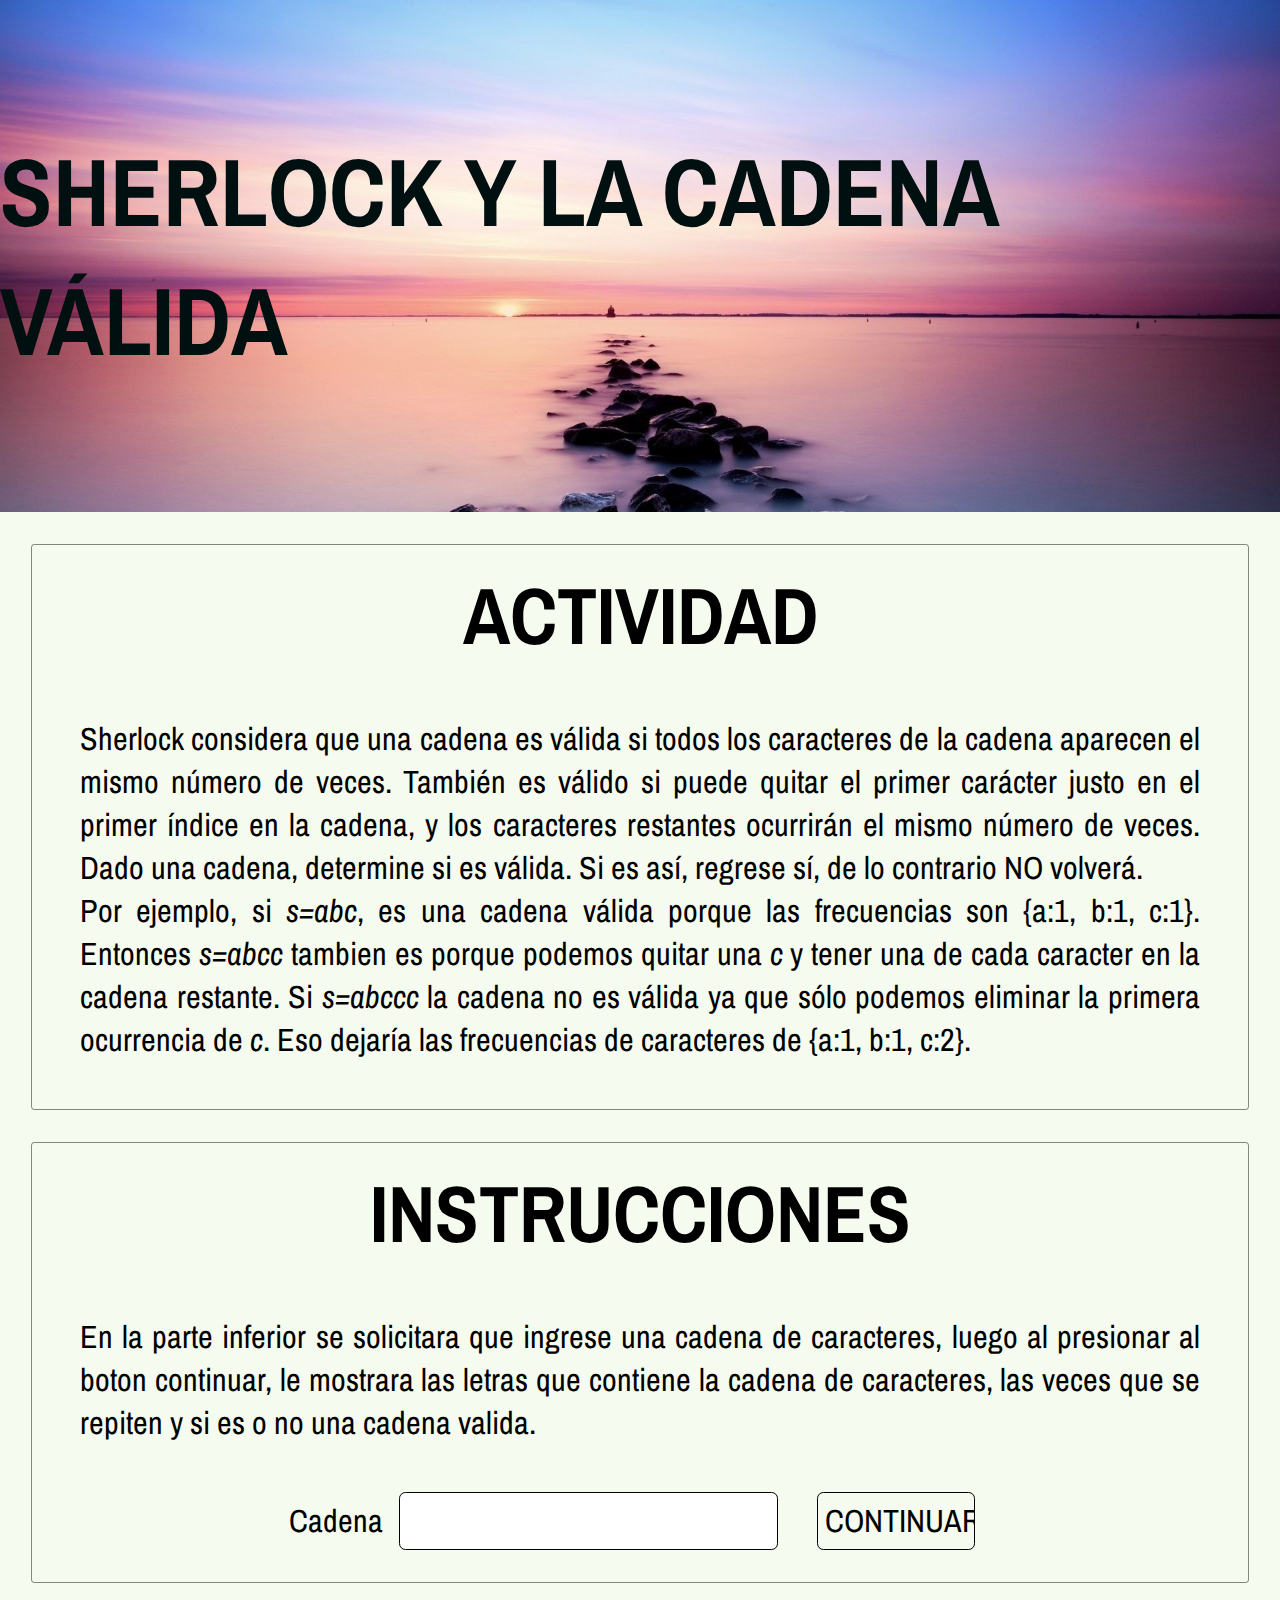
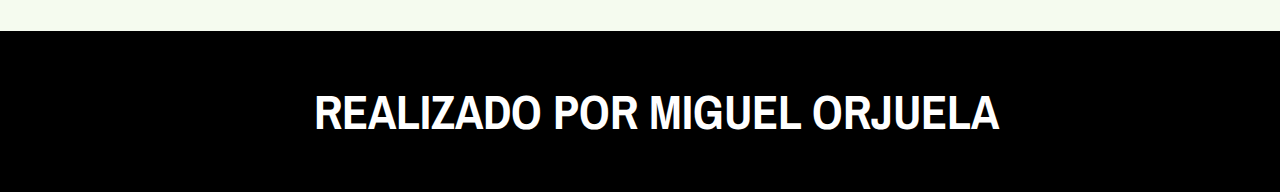
<file: Sherlock y la cadena válida/index.html>
<!DOCTYPE html>
<html>
<head>
    <meta charset="utf-8" />
    <meta http-equiv="X-UA-Compatible" content="IE=edge">
    <title>Sherlock y la cadena válida</title>
    <meta name="viewport" content="width=device-width, initial-scale=1">
    <link rel="stylesheet" type="text/css" media="screen" href="css/estilos.css" />
    <link href="https://fonts.googleapis.com/css?family=Archivo+Narrow" rel="stylesheet"> 
</head>
<body>
    <header>
        <div class="titulo">
            <h1>SHERLOCK Y LA CADENA VÁLIDA</h1>
        </div>
    </header> 
    <div class="actividad">
        <div class="titulo">
            <h1>ACTIVIDAD</h1>
            <p>Sherlock considera que una cadena es válida si todos los caracteres de la cadena aparecen el mismo número
                de veces. También es válido si puede quitar el primer carácter justo en el primer índice en la cadena, y los caracteres
                restantes ocurrirán el mismo número de veces. Dado una cadena, determine si es válida. Si es así, regrese sí,
                de lo contrario NO volverá.<br>Por ejemplo, si <i>s=abc</i>, es una cadena válida porque las frecuencias son {a:1, b:1, c:1}.
                Entonces <i>s=abcc</i> tambien es porque podemos quitar una <i>c</i> y tener una de cada caracter en la cadena restante. Si 
                <i>s=abccc</i> la cadena no es válida ya que sólo podemos eliminar la primera ocurrencia de <i>c</i>. Eso dejaría las frecuencias de caracteres
                de {a:1, b:1, c:2}.</p>
        </div>
    </div>
    <div class="operacion">
        <div class="instrucciones">
            <h1>INSTRUCCIONES</h1>
            <p>En la parte inferior se solicitara que ingrese una cadena de caracteres, luego al presionar al boton continuar, le mostrara las letras 
                que contiene la cadena de caracteres, las veces que se repiten y si es o no una cadena valida.
            </p>
        </div>
        <div class="datos">
            <p>Cadena<input type="text" class="cadena" >
            <input type="button" value="CONTINUAR" class="continuar">
        </p>
        </div>
        <div class="resultado">

        </div>
    </div>
    <footer>
        <h1>REALIZADO POR MIGUEL ORJUELA</h1>
    </footer>
    <script src="js/jquery-3.3.1.min.js"></script>
    <script src="js/java.js"></script>
</body>
</html>
</file>
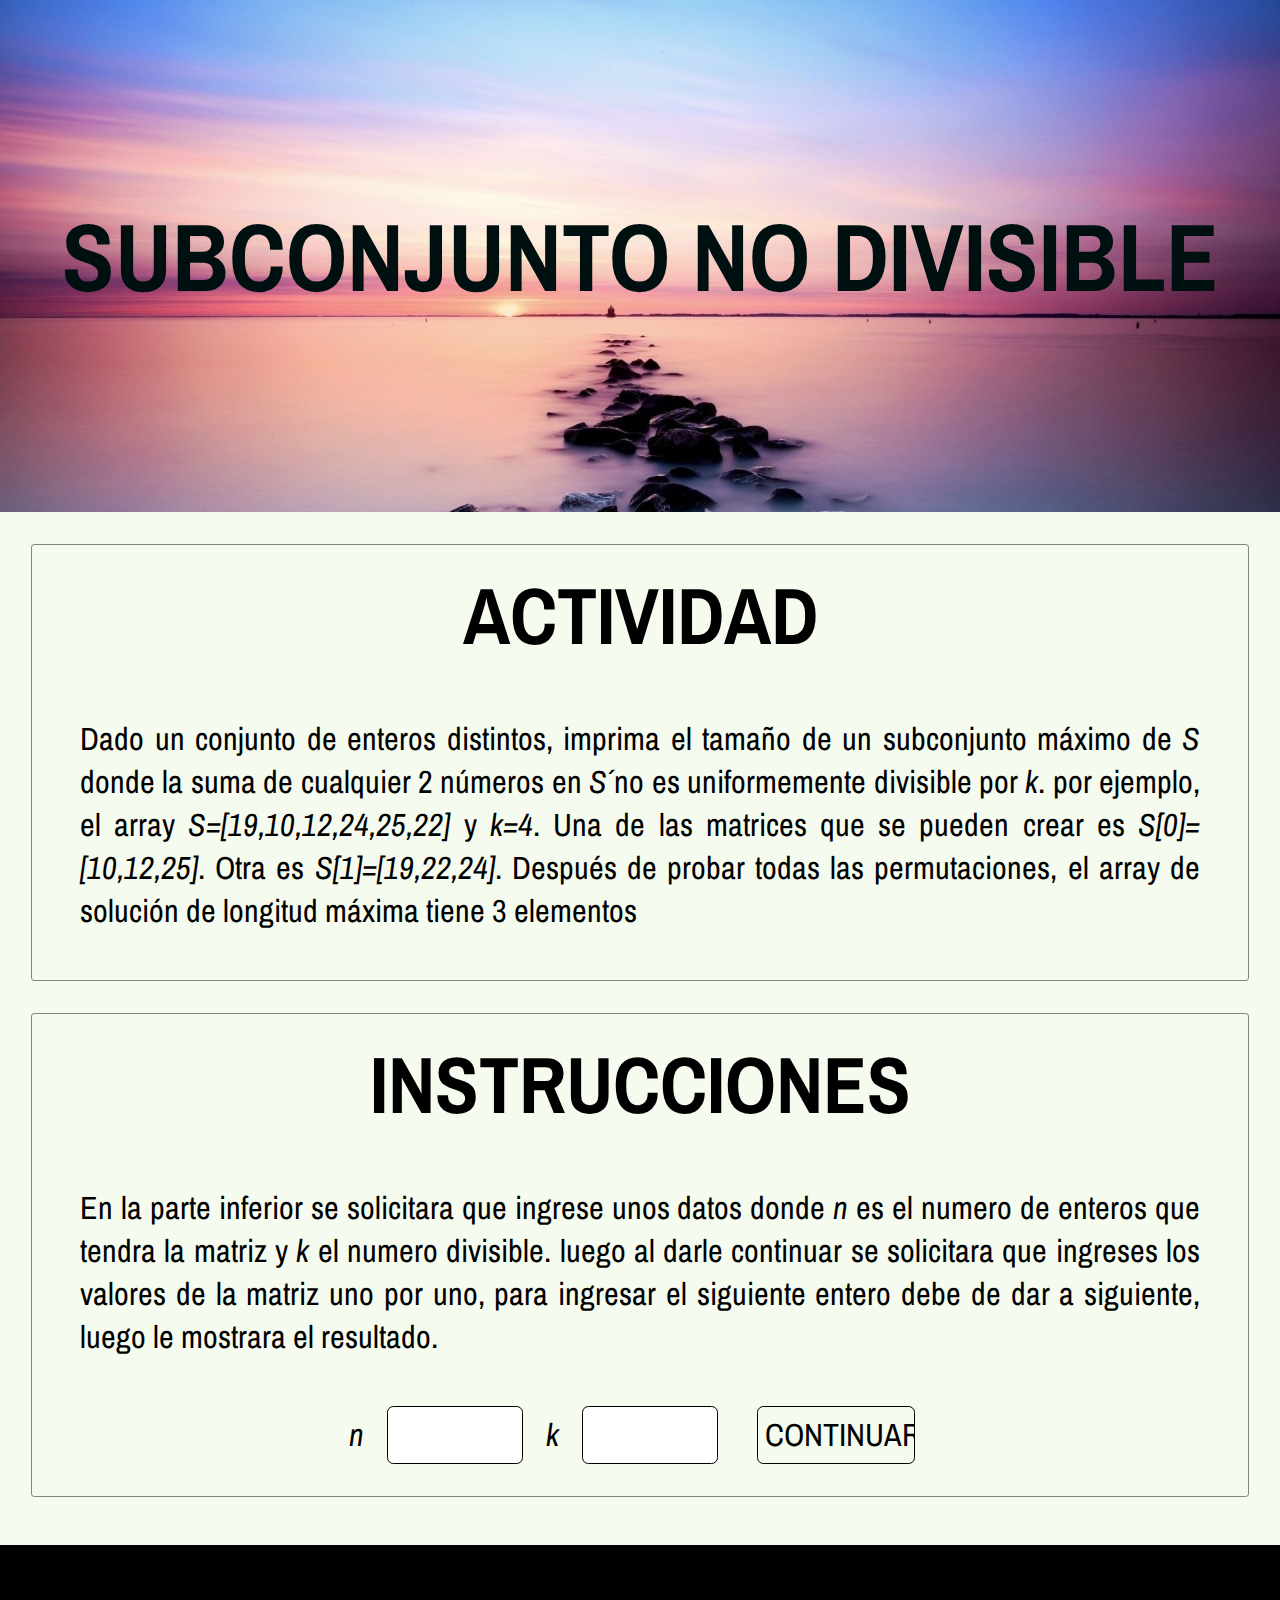
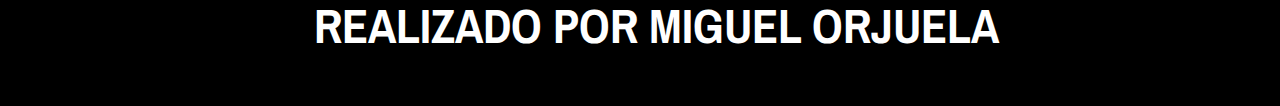
<file: SubConjunto no divisible/index.html>
<!DOCTYPE html>
<html>
<head>
    <meta charset="utf-8" />
    <meta http-equiv="X-UA-Compatible" content="IE=edge">
    <title>Subconjunto no divisible</title>
    <meta name="viewport" content="width=device-width, initial-scale=1">
    <link rel="stylesheet" type="text/css" media="screen" href="css/estilos.css" />
    <link href="https://fonts.googleapis.com/css?family=Archivo+Narrow" rel="stylesheet"> 
</head>
<body>
    <header>
        <div class="titulo">
            <h1>SUBCONJUNTO NO DIVISIBLE</h1>
        </div>
    </header> 
    <div class="actividad">
        <div class="titulo">
            <h1>ACTIVIDAD</h1>
            <p>Dado un conjunto de enteros distintos, imprima el tamaño de un subconjunto máximo de <i>S</i> 
                donde la suma de cualquier 2 números en <i>S´</i> no es uniformemente divisible por <i>k</i>.
                por ejemplo, el array <i>S=[19,10,12,24,25,22]</i> y <i>k=4</i>. Una de las matrices que se pueden 
                crear es <i>S´[0]=[10,12,25]</i>. Otra es <i>S´[1]=[19,22,24]</i>. Después de probar todas las 
                permutaciones, el array de solución de longitud máxima tiene 3 elementos</p>
        </div>
    </div>
    <div class="operacion">
        <div class="instrucciones">
            <h1>INSTRUCCIONES</h1>
            <p>En la parte inferior se solicitara que ingrese unos datos donde <i>n</i> es el numero de enteros que 
                tendra la matriz y <i>k</i> el numero divisible. luego al darle continuar se solicitara que ingreses 
                los valores de la matriz uno por uno, para ingresar el siguiente entero debe de dar a siguiente, luego 
                le mostrara el resultado.
            </p>
        </div>
        <div class="datos">
            <p><i>n</i> <input type="text" class="cantidad" >
            <i>k</i> <input type="text" class="factor"  >
            <input type="button" value="CONTINUAR" class="continuar">
        </p>
        </div>
        <div class="recoger">
            <p><i>Matriz</i> <input type="text" class="matriz">
            <input type="button" value="SIGUIENTE" class="siguiente">
            </p>
        </div>
        <div class="resultado">
            <h1></h1>
        </div>
    </div>
    <footer>
        <h1>REALIZADO POR MIGUEL ORJUELA</h1>
    </footer>
    <script src="js/jquery-3.3.1.min.js"></script>
    <script src="js/java.js"></script>
</body>
</html>
</file>
<file: Sherlock y la cadena válida/css/estilos.css>
* {
  margin: 0%;
}

body {
  font-family: 'Archivo Narrow', sans-serif;
  background-color: #f5fbef;
}

header {
  display: -webkit-box;
  display: -ms-flexbox;
  display: flex;
  background-image: url(../imagenes/fondo.jpg);
  width: 100%;
  height: 32em;
  background-size: cover;
  -webkit-box-pack: center;
      -ms-flex-pack: center;
          justify-content: center;
  -ms-flex-line-pack: center;
      align-content: center;
  -webkit-box-align: center;
      -ms-flex-align: center;
          align-items: center;
}

header .titulo {
  font-size: 3em;
  color: #001011;
}

.actividad, .operacion {
  display: -webkit-box;
  display: -ms-flexbox;
  display: flex;
  margin: auto;
  margin-top: 2em;
  width: 95%;
  border: 0.1em solid rgba(0, 0, 0, 0.466);
  border-radius: 0.2em;
  text-align: center;
}

.actividad .titulo h1, .actividad .instrucciones h1, .operacion .titulo h1, .operacion .instrucciones h1 {
  margin-top: 0.2em;
  font-size: 5em;
}

.actividad .titulo p, .actividad .instrucciones p, .operacion .titulo p, .operacion .instrucciones p {
  text-align: justify;
  padding: 1.5em;
  font-size: 2em;
}

.operacion {
  -webkit-box-orient: vertical;
  -webkit-box-direction: normal;
      -ms-flex-direction: column;
          flex-direction: column;
}

.operacion .datos, .operacion .recoger {
  font-size: 2em;
}

.operacion .datos .cadena, .operacion .datos .continuar, .operacion .recoger .cadena, .operacion .recoger .continuar {
  font-family: 'Archivo Narrow', sans-serif;
  padding: 0.1em;
  font-size: 1em;
  width: 30%;
  padding: 0.2em;
  margin-left: 0.5em;
  margin-right: 0.5em;
  margin-bottom: 1em;
  border-radius: 0.2em;
  border: 0.01em solid black;
  color: black;
}

.operacion .datos .continuar, .operacion .datos .siguiente, .operacion .recoger .continuar, .operacion .recoger .siguiente {
  width: 13%;
  background-color: #00101100;
  -webkit-transition-duration: 0.5s;
          transition-duration: 0.5s;
}

.operacion .datos .continuar:hover, .operacion .datos .siguiente:hover, .operacion .recoger .continuar:hover, .operacion .recoger .siguiente:hover {
  -webkit-transform: scale(1.2);
          transform: scale(1.2);
}

footer {
  margin-top: 2em;
  display: -webkit-box;
  display: -ms-flexbox;
  display: flex;
  width: 95%;
  color: white;
  padding: 2em;
  font-size: 1.5em;
  background-color: black;
  -webkit-box-pack: center;
      -ms-flex-pack: center;
          justify-content: center;
  font-family: 'Archivo Narrow', sans-serif;
}
/*# sourceMappingURL=estilos.css.map */
</file>
<file: SubConjunto no divisible/css/estilos.css>
* {
  margin: 0%;
}

body {
  font-family: 'Archivo Narrow', sans-serif;
  background-color: #f5fbef;
}

header {
  display: -webkit-box;
  display: -ms-flexbox;
  display: flex;
  background-image: url(../imagenes/fondo.jpg);
  width: 100%;
  height: 32em;
  background-size: cover;
  -webkit-box-pack: center;
      -ms-flex-pack: center;
          justify-content: center;
  -ms-flex-line-pack: center;
      align-content: center;
  -webkit-box-align: center;
      -ms-flex-align: center;
          align-items: center;
}

header .titulo {
  font-size: 3em;
  color: #001011;
}

.actividad, .operacion {
  display: -webkit-box;
  display: -ms-flexbox;
  display: flex;
  margin: auto;
  margin-top: 2em;
  width: 95%;
  border: 0.1em solid rgba(0, 0, 0, 0.466);
  border-radius: 0.2em;
  text-align: center;
}

.actividad .titulo h1, .actividad .instrucciones h1, .operacion .titulo h1, .operacion .instrucciones h1 {
  margin-top: 0.2em;
  font-size: 5em;
}

.actividad .titulo p, .actividad .instrucciones p, .operacion .titulo p, .operacion .instrucciones p {
  text-align: justify;
  padding: 1.5em;
  font-size: 2em;
}

.operacion {
  -webkit-box-orient: vertical;
  -webkit-box-direction: normal;
      -ms-flex-direction: column;
          flex-direction: column;
}

.operacion .datos, .operacion .recoger {
  font-size: 2em;
}

.operacion .datos .cantidad, .operacion .datos .factor, .operacion .datos .continuar, .operacion .datos .siguiente, .operacion .datos .matriz, .operacion .recoger .cantidad, .operacion .recoger .factor, .operacion .recoger .continuar, .operacion .recoger .siguiente, .operacion .recoger .matriz {
  font-family: 'Archivo Narrow', sans-serif;
  padding: 0.1em;
  font-size: 1em;
  width: 10%;
  padding: 0.2em;
  margin-left: 0.5em;
  margin-right: 0.5em;
  margin-bottom: 1em;
  border-radius: 0.2em;
  border: 0.01em solid black;
  color: black;
}

.operacion .datos .continuar, .operacion .datos .siguiente, .operacion .recoger .continuar, .operacion .recoger .siguiente {
  width: 13%;
  background-color: #00101100;
  -webkit-transition-duration: 0.5s;
          transition-duration: 0.5s;
}

.operacion .datos .continuar:hover, .operacion .datos .siguiente:hover, .operacion .recoger .continuar:hover, .operacion .recoger .siguiente:hover {
  -webkit-transform: scale(1.2);
          transform: scale(1.2);
}

footer {
  margin-top: 2em;
  display: -webkit-box;
  display: -ms-flexbox;
  display: flex;
  width: 95%;
  color: white;
  padding: 2em;
  font-size: 1.5em;
  background-color: black;
  -webkit-box-pack: center;
      -ms-flex-pack: center;
          justify-content: center;
  font-family: 'Archivo Narrow', sans-serif;
}
/*# sourceMappingURL=estilos.css.map */
</file>
